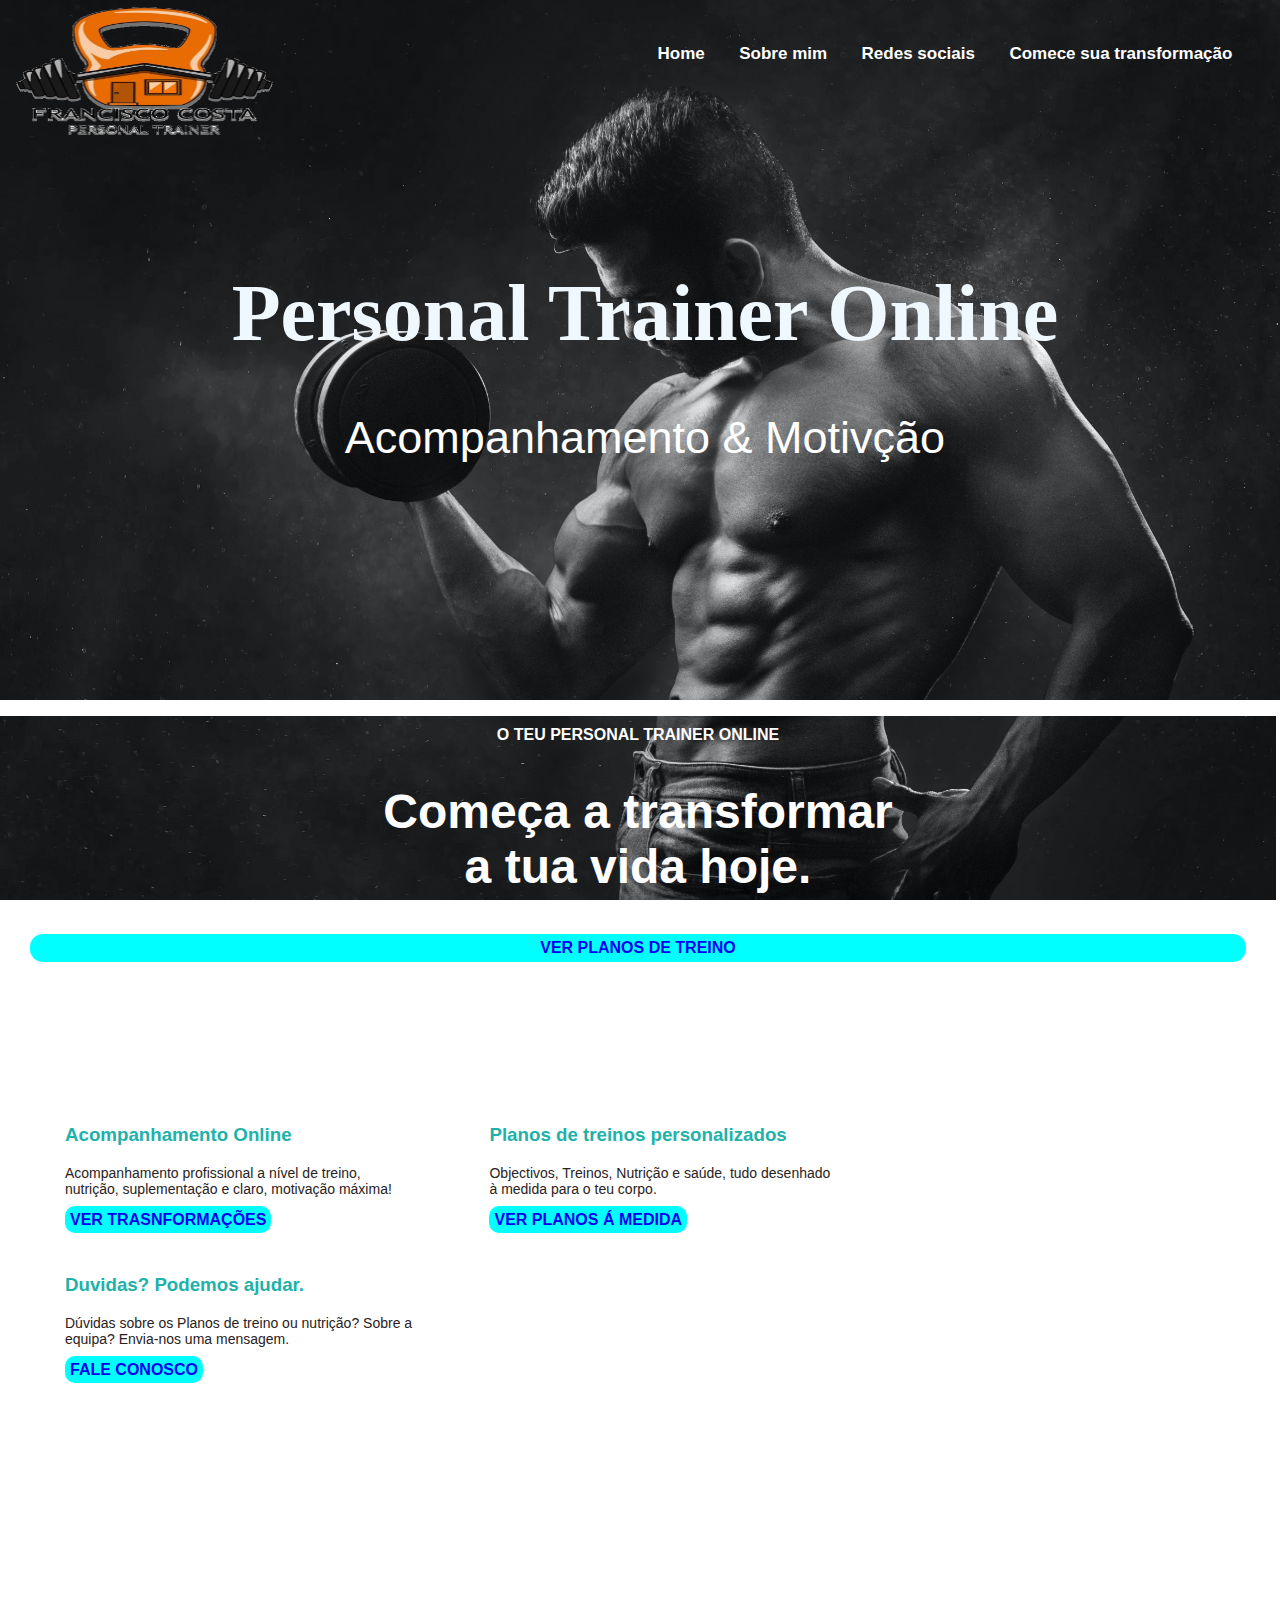
<file: index.html>
<!DOCTYPE html>
<html lang="pt-br">
<head>
    <meta charset="UTF-8">
    <meta http-equiv="X-UA-Compatible" content="IE=edge">
    <meta name="viewport" content="width=device-width, initial-scale=1.0">
    <title>Francisco Costa PT</title>
    <link rel="shortcut icon" href="imagens/WhatsApp Image 2023-05-24 at 21.36.45.jpeg" type="image/x-icon">
    <link rel="stylesheet" href="style.css">

    
</head>
<body>
    <header>
        <img src="imagens/transp21.36.45.png" alt=""> <br>
        <a href="index.html">Home</a>
        <a href="sobremim.html">Sobre mim</a>
        <a href="contacto.html" target="_blank">Redes sociais</a>
        <a href="#">Comece sua transformação</a>
        <h1>Personal Trainer Online</h1>
        <p> Acompanhamento & Motivção</p>
    </header>
    <main>
        
        
                <p>O TEU PERSONAL TRAINER ONLINE</p>
                <h2>Começa a  transformar <br> a tua vida hoje.</h2>
                <a href="#">VER PLANOS DE TREINO</a>
            
        <br><br><br><br><br><br><br><br>
        <div>
            <h3>Acompanhamento Online</h3>
            <p>Acompanhamento profissional a nível de treino, nutrição, suplementação e claro, motivação máxima!</p>
            <a href="#">VER TRASNFORMAÇÕES</a></div>
            <div>
                <h3>Planos de treinos personalizados</h3>
                <p>Objectivos, Treinos, Nutrição e saúde, tudo desenhado à medida para o teu corpo.</p>
                <a href="#">VER PLANOS Á MEDIDA</a>
            </div>
            <div>
                <h3>Duvidas? Podemos ajudar.</h3>
                <p>Dúvidas sobre os Planos de treino ou nutrição? Sobre a equipa? Envia-nos uma mensagem.</p>
                <a href="#">FALE CONOSCO</a>
            </div>
        
    </main>
</body>
</html>
</file>
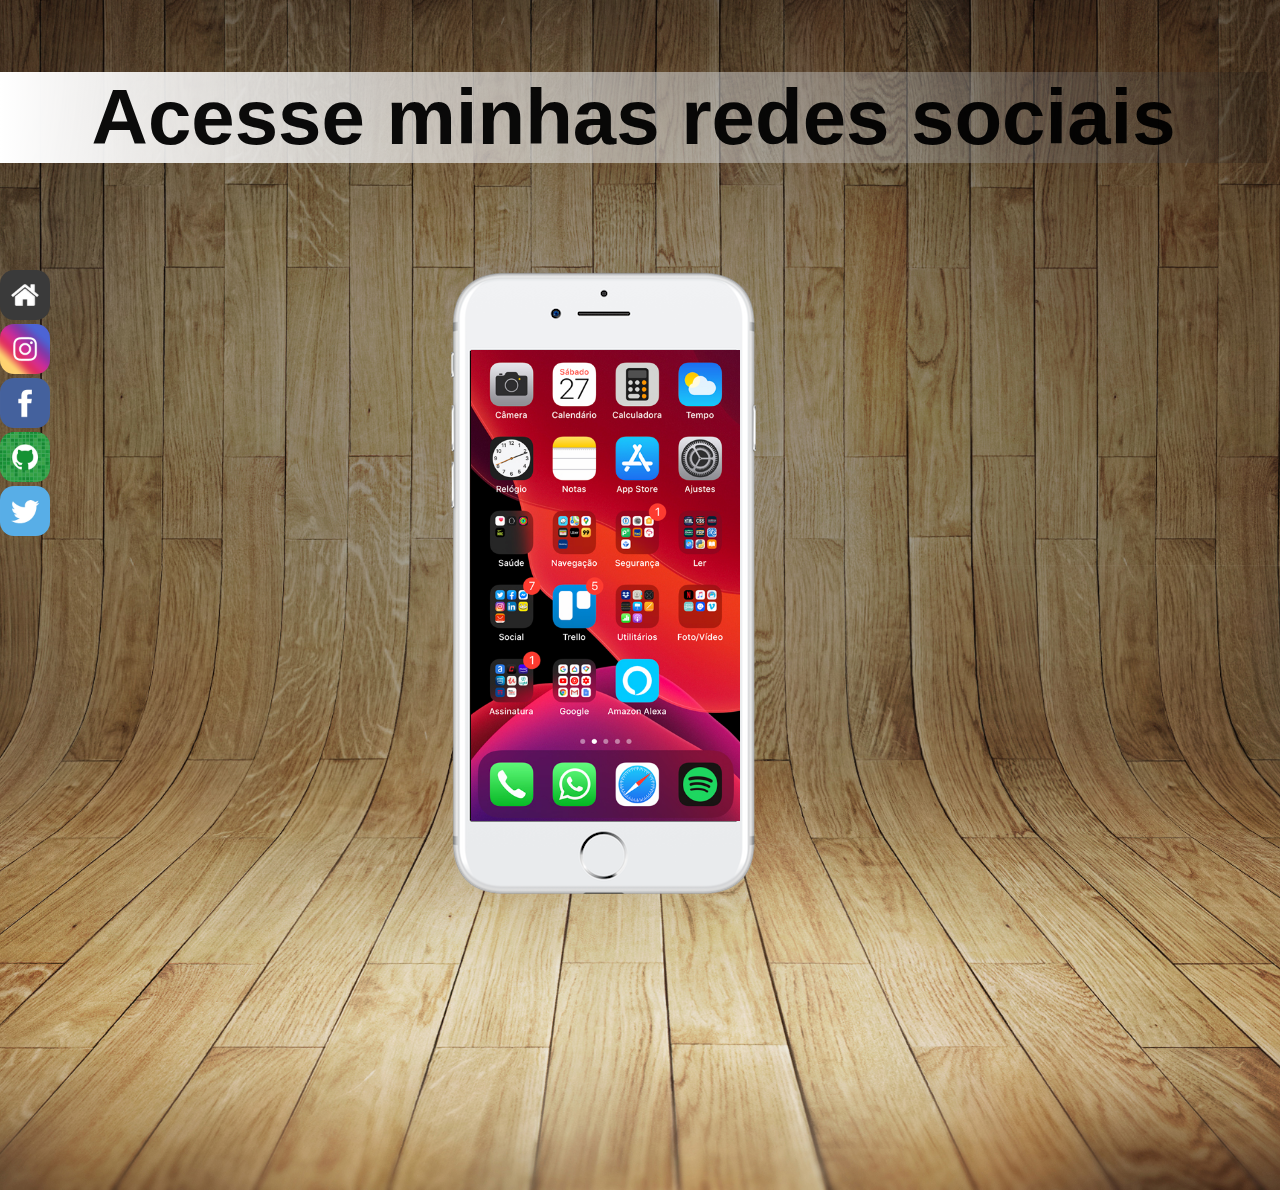
<file: contacto.html>
<!DOCTYPE html>
<html lang="pt-br">
<head>
    <meta charset="UTF-8">
    <meta http-equiv="X-UA-Compatible" content="IE=edge">
    <meta name="viewport" content="width=device-width, initial-scale=1.0">
    <title>Francisco Costa PT</title>
    <link rel="stylesheet" href="style.css">
    <style>
        body {
            background: url(imagens/fundo-madeira.jpg) no-repeat top center;
            background-size: cover;
            height:130vh;
           width: 99vw;
           padding-top: 20px;
           
           
        }
        header#diferente {
           
            
        }
        h1 {
            color: rgba(0, 0, 0, 0.952);
            font-size: 78px;
            text-align: center;
            font-family: Arial, Helvetica, sans-serif;
            background-image: linear-gradient(to right, white, rgba(0, 0, 0, 0.205)
            )
            
        }
        
    </style>
   
</head>
<body>
     <h1>Acesse minhas redes sociais</h1>
    <section id="telefone" >
        <iframe src="home.html" frameborder="0" id="tela" name="tela"></iframe>
    </section>
    <section id="redes-sociais">
       <a href="index.html" target=""><img src="imagens/logo-home.jpg" alt=""></a>  <br>
       <a href="https://instagram.com/franciscocosta_pt/" target="_blank"><img src="imagens/logo-instagram.jpg" alt=""></a> <br>
       <a href="" target="tela"><img src="imagens/logo-facebook.jpg" alt=""></a> <br>
       <a href="" target="tela"><img src="imagens/logo-github.jpg" alt=""></a> <br>
       <a href="" target="tela"><img src="imagens/logo-twitter.jpg" alt=""></a> <br>
    </section>
</body>
</html>
</file>
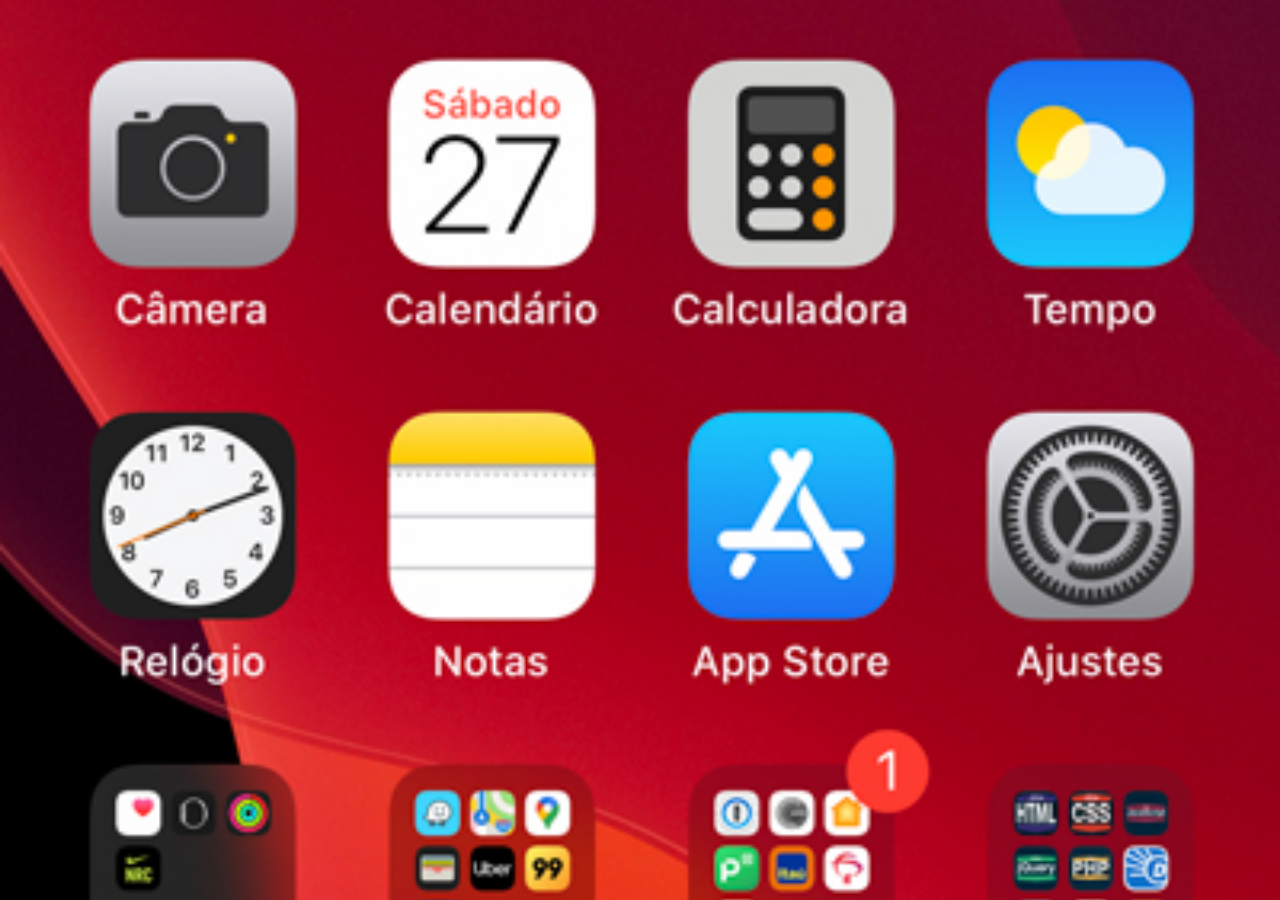
<file: home.html>
<!DOCTYPE html>
<html lang="en">
<head>
    <meta charset="UTF-8">
    <meta http-equiv="X-UA-Compatible" content="IE=edge">
    <meta name="viewport" content="width=device-width, initial-scale=1.0">
    <title>Document</title>
    <style>
        body {
            background: black url(imagens/tela-home.jpg) no-repeat top center;
            width:90vw;
            height:90vh;
            background-size: cover;
        }
    </style>
</head>

<body>
    
</body>
</html>
</file>
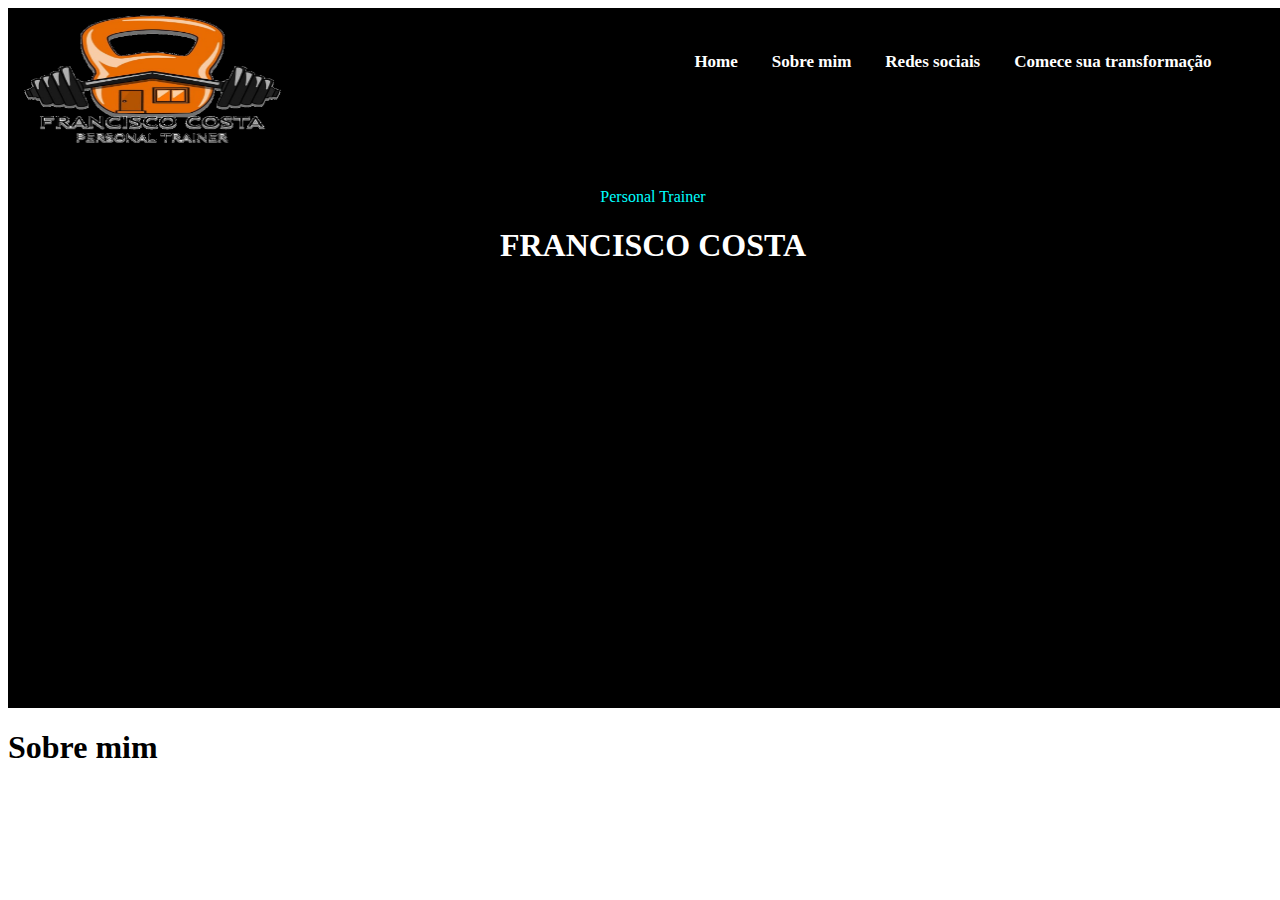
<file: sobremim.html>
<!DOCTYPE html>
<html lang="pt-br">
<head>
    <meta charset="UTF-8">
    <meta http-equiv="X-UA-Compatible" content="IE=edge">
    <meta name="viewport" content="width=device-width, initial-scale=1.0">
    <title>Saiba Mais Sobre Mim</title>
    <style>
        body {

        }
        header {
            background-color:black;
            height:200px; margin:0;
            display: block;
            text-align: center;
            
            width:1290px;
            height:700px;
        }
        header > p {
            color: aqua;
        }
        header > h1 {
            color: white;
        }
        header > a {
            text-decoration:none;
            color:white;
            font-size:17px;
            padding: 15px;
            left: 300px;
            bottom: 100px;
            font-weight: bold;
            position: relative;  }
            body > header > img {
                width:20%;
                height:20%;
                position: relative;
                    right: 500px; }
    </style>
</head>
<body>
    <header>
        <img src="imagens/transp21.36.45.png" alt=""> <br>
        <a href="index.html">Home</a>
        <a href="sobremim.html">Sobre mim</a>
        <a href="contacto.html" target="_blank">Redes sociais</a>
        <a href="#">Comece sua transformação</a>
        <p>Personal Trainer</p>
        <h1>FRANCISCO COSTA</h1>
    </header>
    <article>
        <h1>Sobre mim</h1>
    </article>
    
</body>
</html>
</file>
<file: style.css>
@charset "UTF-8";

         @import url('https://fonts.googleapis.com/css2?family= Racing +Sans+One & display=swap');
         
        body {
            font-family:Arial, Helvetica, sans-serif;
            height:95%;
            width:95%;
            margin: 0;
            
        }
        header {
            margin:0;
            display: block;
            text-align: center;
            background-image: url(imagens/treino1.jpg);
            background-size:cover;
            width:1290px;
            height:700px;
            
            
            
        }
        header > a {
            text-decoration:none;
            color:white;
            font-size:17px;
            padding: 15px;
            left: 300px;
            bottom: 100px;
            font-weight: bold;
            position: relative;
            
        }
        header > a:hover {
            background-color:rgb(82, 76, 76);text-decoration: underline;border-radius: 10px;
            color: white;
        }
        header > h1 {
            color: aliceblue;
            font-size: 80px;
            font-family: 'Racing Sans One', cursive;
            font-weight:bolder;
            position:relative;
            top: 50px;;
        }
        header > p {
            color: white;
            font-size: 45px;
            font-family: Arial, Helvetica, sans-serif;
            position: relative;
            top: 50px;
            background-size: cover;
        }
        main {
            background-image: url(treino1.jpg);
            width:100%;
            height:120vh;
            color: white;
        background-attachment: fixed;
        padding: 0px 30px; 
        background-size: 100% 100%;
    }
           main > a {
            background-color: aqua;
            font-family: Arial, Helvetica, sans-serif
           ; text-decoration:none;
           border-radius: 13px;
          padding:5px;
           font-weight:bolder; display:block;
           text-align: center;
          
           }
        
       main > h2 {text-align: center;
        font-size: 3em;}
        main > p { text-align: center;
        font-weight:bolder;
    padding-top: 10px;}
        div {
            background-color:white;
            color: lightseagreen;
            width:350px;
            height:150px;
            display: inline-block;
            margin: auto;
            padding: 0px 35px; min-width: 20px;
            border-collapse: collapse;
        }
        div > p {
            font-size:14px;
            color: rgb(41, 34, 34);
        }
        div > a {
            text-decoration: none;
            background-color: aqua;
            font-weight:bolder;
            border-radius: 10px;
            padding: 5px;;
        }
            body > header > img {
                width:20%;
                height:20%;
                position: relative;
                right: 500px;
            }
            section#telefone {
                
                background:  url(imagens/frame-iphone.png) no-repeat;
                height:99vh;
                width:311px;
              position: absolute;
              top: 30%;
              left: 35%;
              
            }
            iframe#tela {
                position:relative;
                top:80px;
                left: 23px;
                height:471px;
                width:269px;
                margin: auto;
                background-size: cover;
            }
            section#redes-sociais {
                    text-align:right ; 
                    position: absolute;
                    top: 30%;
                }
            section#redes-sociais img {
                border-radius: 14px;
                width:50px;
                box-sizing: border-box;
               
            }
</file>
